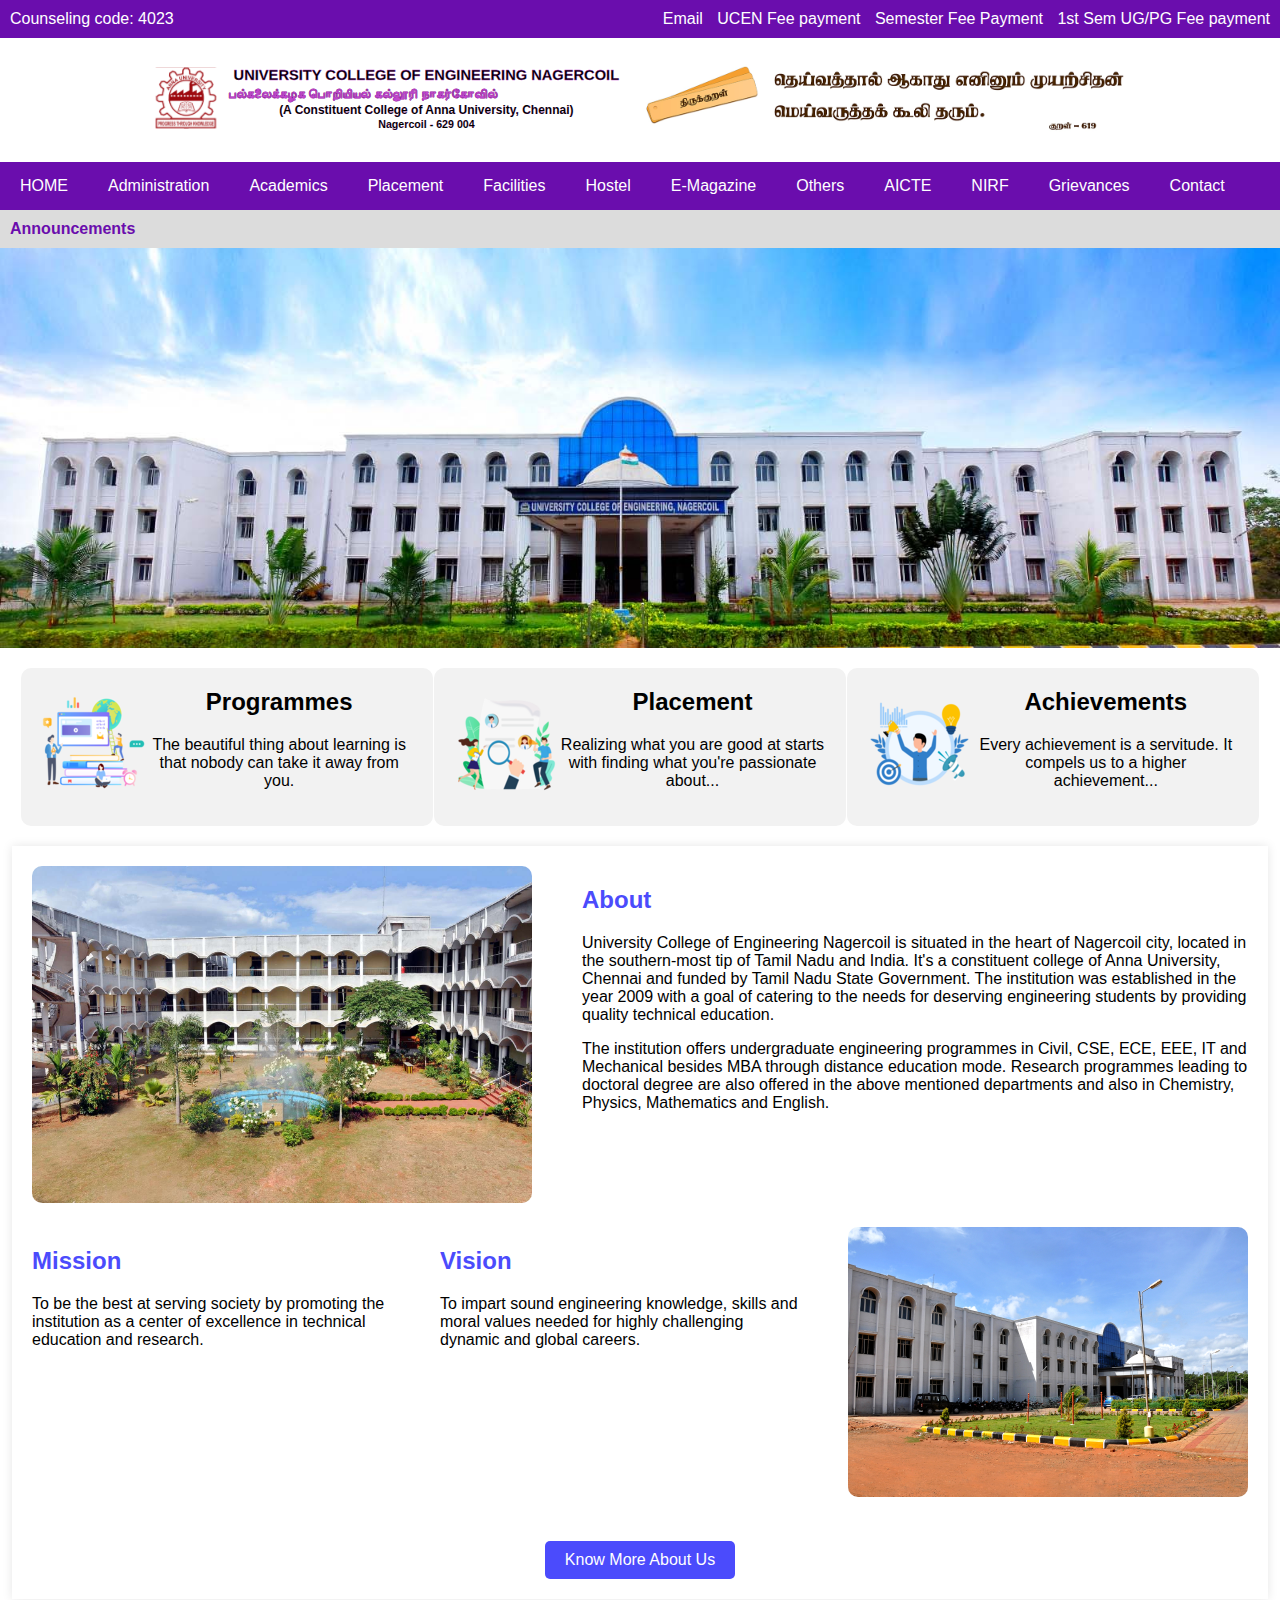
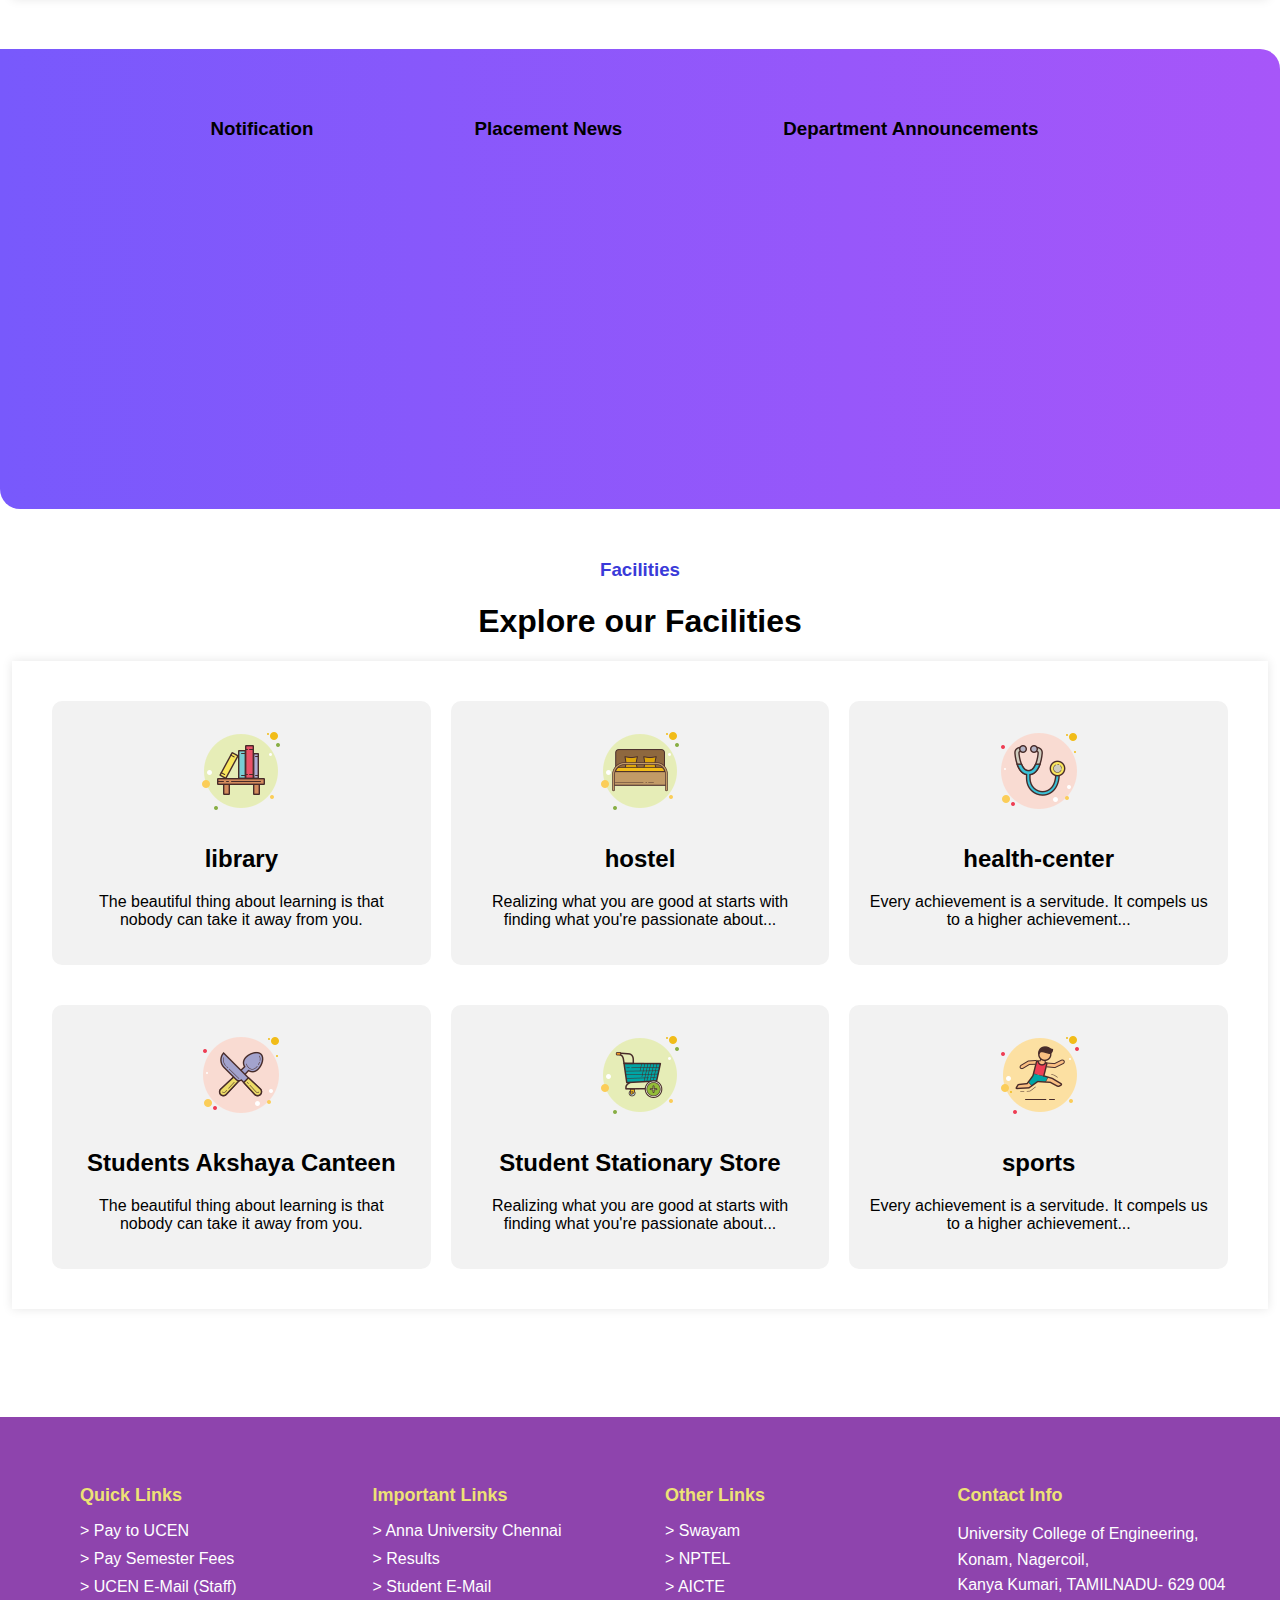
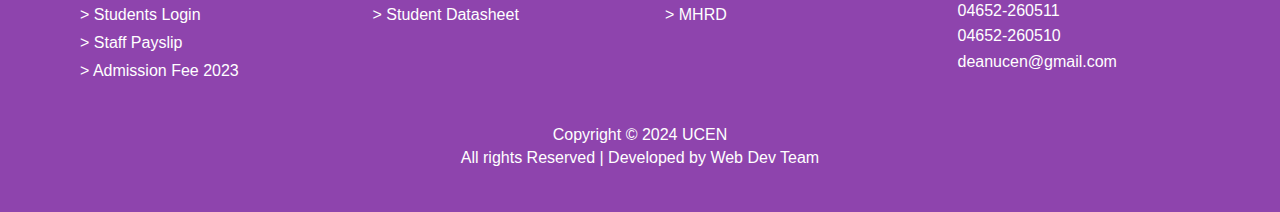
<file: college website/index.html>
<!DOCTYPE html>
<html lang="en">
<head>
    <meta charset="UTF-8">
    <meta name="viewport" content="width=device-width, initial-scale=1.0">
    <title>University College of Engineering Nagercoil</title>
    <link rel="stylesheet" href="css/style.css">
    <link href='https://unpkg.com/boxicons@2.1.4/css/boxicons.min.css' rel='stylesheet'>

</head>
<body>
    <header>
        <div class="top-bar">
            <div class="counseling-code">Counseling code: 4023</div>
            <div class="top-links">
                <a href="#">Email</a>
                <a href="#">UCEN Fee payment</a>
                <a href="#">Semester Fee Payment</a>
                <a href="#">1st Sem UG/PG Fee payment</a>
            </div>
        </div>
        <div class="header-main">
            <div class="logo">
                <img src="logo.svg" alt="University Logo">
            </div>

            <div class="logo">
                <img src="kural.jpg" alt="University Logo">
            </div>
        </div>
        <nav class="main-nav">
            <ul>
                <li><a href="#">HOME</a></li>
                <li><a href="#">Administration</a></li>
                <li><a href="#">Academics</a></li>
                <li><a href="#">Placement</a></li>
                <li><a href="#">Facilities</a></li>
                <li><a href="#">Hostel</a></li>
                <li><a href="#">E-Magazine</a></li>
                <li><a href="#">Others</a></li>
                <li><a href="#">AICTE</a></li>
                <li><a href="#">NIRF</a></li>
                <li><a href="#">Grievances</a></li>
                <li><a href="#">Contact</a></li>
            </ul>
        </nav>
      <div class="announcements">
       <ul> <li>Announcements</li>
          <marquee><span style="padding-left: 150px;">Project Associate-I</span><sapn style="padding-left: 150px;">JRF Notification for Dept. of Mechanical Engg.</sapn><span style="padding-left: 150px;">BC / MBC Scholarship</span><span style="padding-left: 150px;">SC/ST/SCC Scholarship</span></marquee>
       </ul></div>
    </header>
    <!-----------====================part1--starts here----==================-->
    <main>
        <div class="carousel">
            <img src="college.jpg" alt="College Building">
        </div>
        <div class="info-boxes">
            <div class="info-box">
                <img src="programs.png" alt="">
                <h2>Programmes</h2>              
                <p>The beautiful thing about learning is that nobody can take it away from you.</p>
            </div>
            <div class="info-box">
                <img src="placement.png" alt="">
                <h2>Placement</h2>
                <p>Realizing what you are good at starts with finding what you're passionate about...</p>
            </div>
            <div class="info-box">
                <img src="achievements.png" alt="">
                <h2>Achievements</h2>
                <p>Every achievement is a servitude. It compels us to a higher achievement...</p>
            </div>
        </div>
      <!-----------====================part1--ends here----==================-->
     
     
      <!-----------====================About--starts here----==================-->
    <section class="about">      
        <div class="container">
            <div class="about-section">
                <div class="about-image">
                    <img src="about1.jpg" alt="University Building">
                </div>
                <div class="about-text">
                    <h2 class="name">About</h2>
                    <p>University College of Engineering Nagercoil is situated in the heart of Nagercoil city, located in the southern-most tip of Tamil Nadu and India. It's a constituent college of Anna University, Chennai and funded by Tamil Nadu State Government. The institution was established in the year 2009 with a goal of catering to the needs for deserving engineering students by providing quality technical education.</p>
                    <p>The institution offers undergraduate engineering programmes in Civil, CSE, ECE, EEE, IT and Mechanical besides MBA through distance education mode. Research programmes leading to doctoral degree are also offered in the above mentioned departments and also in Chemistry, Physics, Mathematics and English.</p>
                </div>
            </div>
            <div class="mission-vision-section">
                <div class="mission">
                    <h2>Mission</h2>
                    <p>To be the best at serving society by promoting the institution as a center of excellence in technical education and research.</p>
                </div>
                <div class="vision">
                    <h2>Vision</h2>
                    <p>To impart sound engineering knowledge, skills and moral values needed for highly challenging dynamic and global careers.</p>
                </div>
                <div class="additional-image">
                    <img src="about2.jpg" alt="University Campus">
                </div>
               
            </div>
            <div class="more-info-button">
                <button>Know More About Us</button>
            </div>
        </div>
    </section>
      
      <!-----------====================part1--ends here----==================-->
   <!-----------====================news--starts here----==================-->
<section class="news">
    <div class="Notification">
        <h3 >Notification</h3>
    </div>
    <div class="Placement News">
        <h3>Placement News</h3>
    </div>
    <div class="Department Announcements">
        <h3>Department Announcements</h3>
    </div>
    <br><br><br><br><br><br><br><br><br><br> <br><br><br><br><br><br><br><br><br><br>

</section>


      <!-----------====================news--ends here----==================-->

       <!-----------====================facilities--starts here----==================-->

 <section class="facilities">
    <h3 class="color">Facilities</h3>
    <h1>Explore our Facilities</h1>

    <div class="container">
        <div class="boxes">
            <div class="box">
                <img src="library.png" alt="">
                <h2>library</h2>              
                <p>The beautiful thing about learning is that nobody can take it away from you.</p>
            </div>
            <div class="box">
                <img src="hostel.png" alt="">
                <h2>hostel</h2>
                <p>Realizing what you are good at starts with finding what you're passionate about...</p>
            </div>
            <div class="box">
                <img src="health-center.png" alt="">
                <h2>health-center</h2>
                <p>Every achievement is a servitude. It compels us to a higher achievement...</p>
            </div>
        </div>
        <div class="boxes">
            <div class="box">
                <img src="canteen.png" alt="">
                <h2>Students Akshaya Canteen</h2>              
                <p>The beautiful thing about learning is that nobody can take it away from you.</p>
            </div>
            <div class="box">
                <img src="store.png" alt="">
                <h2>Student Stationary Store</h2>
                <p>Realizing what you are good at starts with finding what you're passionate about...</p>
            </div>
            <div class="box">
                <img src="sports.png" alt="">
                <h2>sports</h2>
                <p>Every achievement is a servitude. It compels us to a higher achievement...</p>
            </div>
        </div>

    </div>
 </section>



       <!-----------====================facilities--ends here----==================-->

       <br><br><br><br><br><br>

 <!-----------====================footer--starts here----==================-->

 <section>
    <footer>
        <div class="footer-container">
            <div class="footer-section">
                <h3>Quick Links</h3>
                <ul>
                    <li><a href="#">&gt; Pay to UCEN</a></li>
                    <li><a href="#">&gt; Pay Semester Fees</a></li>
                    <li><a href="#">&gt; UCEN E-Mail (Staff)</a></li>
                    <li><a href="#">&gt; Students Login</a></li>
                    <li><a href="#">&gt; Staff Payslip</a></li>
                    <li><a href="#">&gt; Admission Fee 2023</a></li>
                </ul>
            </div>
            <div class="footer-section">
                <h3>Important Links</h3>
                <ul>
                    <li><a href="#">&gt; Anna University Chennai</a></li>
                    <li><a href="#">&gt; Results</a></li>
                    <li><a href="#">&gt; Student E-Mail</a></li>
                    <li><a href="#">&gt; Student Datasheet</a></li>
                </ul>
            </div>
            <div class="footer-section">
                <h3>Other Links</h3>
                <ul>
                    <li><a href="#">&gt; Swayam</a></li>
                    <li><a href="#">&gt; NPTEL</a></li>
                    <li><a href="#">&gt; AICTE</a></li>
                    <li><a href="#">&gt; MHRD</a></li>
                </ul>
            </div>
            <div class="footer-section">
                <h3>Contact Info</h3>
                <address>
                    University College of Engineering,<br>
                    Konam, Nagercoil,<br>
                    Kanya Kumari, TAMILNADU- 629 004<br>
                    <a href="tel:04652260511">04652-260511</a><br>
                    <a href="tel:04652260510">04652-260510</a><br>
                    <a href="mailto:deanucen@gmail.com">deanucen@gmail.com</a>
                </address>
            </div>
        </div>
        
        <div class="footer-bottom">
            <p>Copyright © 2024 UCEN</p>
            <p>All rights Reserved | Developed by <a href="dev.html">Web Dev Team</a></p>
        </div>
    </footer>
  </section>

 <!-----------====================footer--ends here----==================-->

    </main>  
  
</body>
</html>
</file>
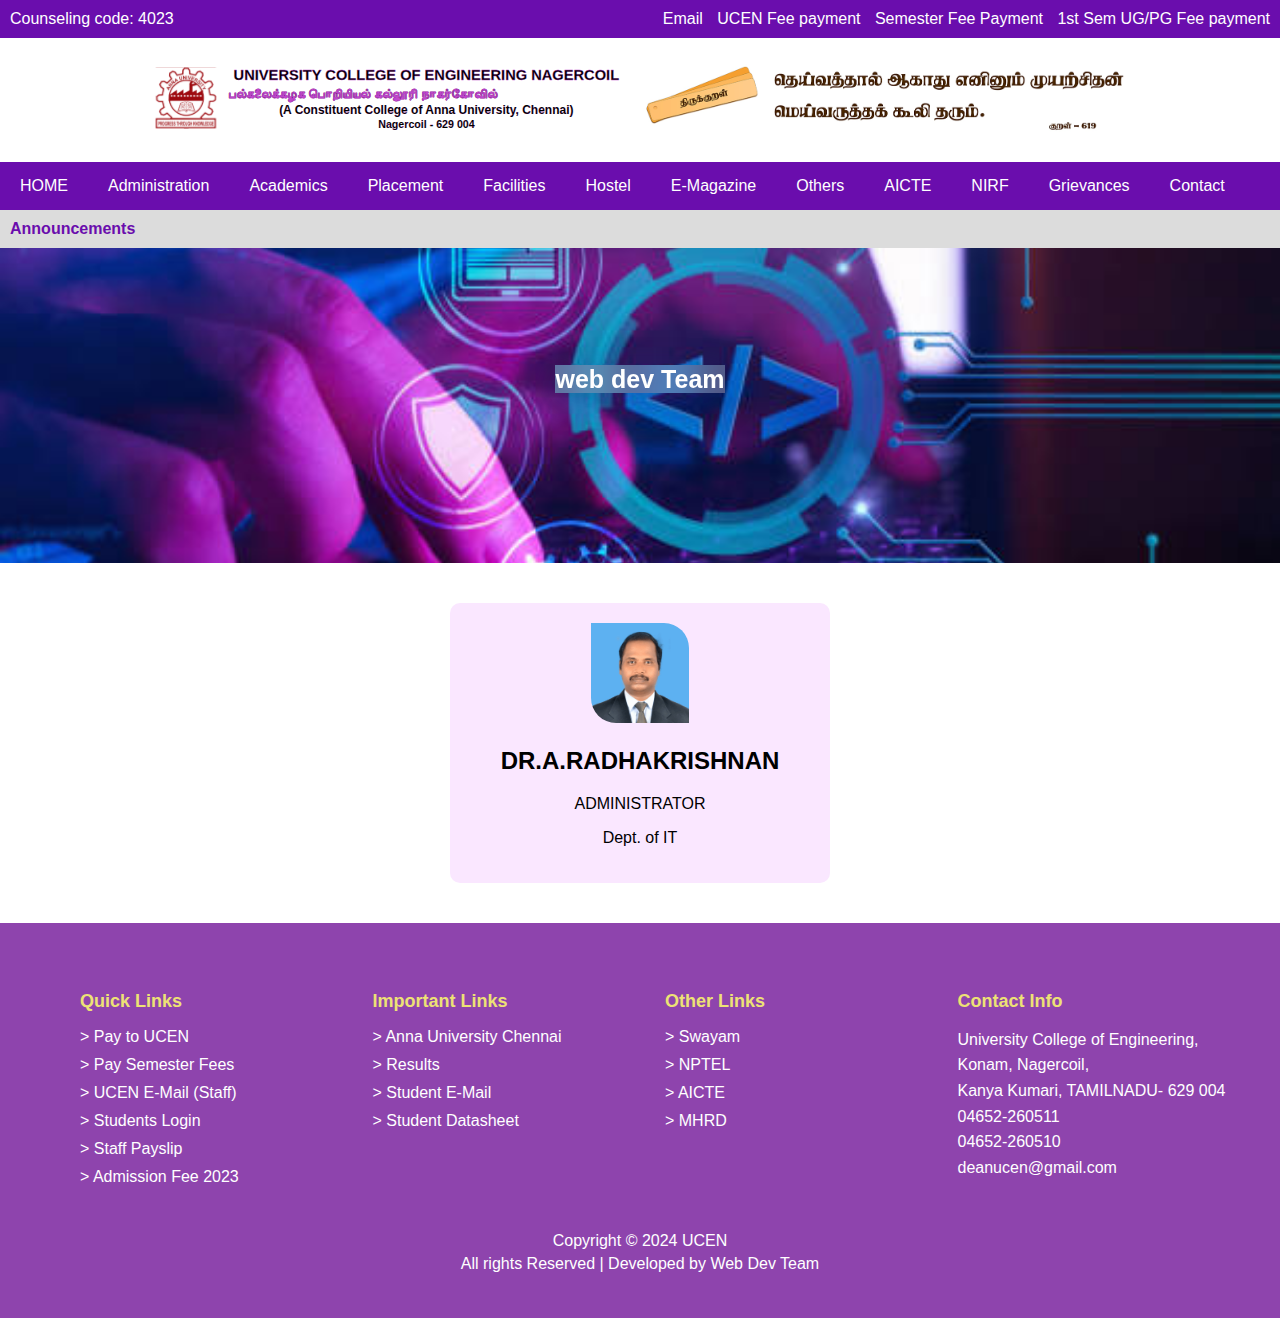
<file: college website/dev.html>
<!DOCTYPE html>
<html lang="en">
<head>
    <meta charset="UTF-8">
    <meta name="viewport" content="width=device-width, initial-scale=1.0">
    <title>University College of Engineering Nagercoil</title>
    <link rel="stylesheet" href="css/style.css">
    <link href='https://unpkg.com/boxicons@2.1.4/css/boxicons.min.css' rel='stylesheet'>

</head>
<body>
    <header>
        <div class="top-bar">
            <div class="counseling-code">Counseling code: 4023</div>
            <div class="top-links">
                <a href="#">Email</a>
                <a href="#">UCEN Fee payment</a>
                <a href="#">Semester Fee Payment</a>
                <a href="#">1st Sem UG/PG Fee payment</a>
            </div>
        </div>
        <div class="header-main">
            <div class="logo">
                <img src="logo.svg" alt="University Logo">
            </div>

            <div class="logo">
                <img src="kural.jpg" alt="University Logo">
            </div>
        </div>
        <nav class="main-nav">
            <ul>
                <li><a href="#">HOME</a></li>
                <li><a href="#">Administration</a></li>
                <li><a href="#">Academics</a></li>
                <li><a href="#">Placement</a></li>
                <li><a href="#">Facilities</a></li>
                <li><a href="#">Hostel</a></li>
                <li><a href="#">E-Magazine</a></li>
                <li><a href="#">Others</a></li>
                <li><a href="#">AICTE</a></li>
                <li><a href="#">NIRF</a></li>
                <li><a href="#">Grievances</a></li>
                <li><a href="#">Contact</a></li>
            </ul>
        </nav>
      <div class="announcements">
       <ul> <li>Announcements</li>
          <marquee><span style="padding-left: 150px;">Project Associate-I</span><sapn style="padding-left: 150px;">JRF Notification for Dept. of Mechanical Engg.</sapn><span style="padding-left: 150px;">BC / MBC Scholarship</span><span style="padding-left: 150px;">SC/ST/SCC Scholarship</span></marquee>
       </ul></div>
    </header>

    <!----=========dev.html about starts here============------>

<main>
    <div class="ucen__page_header">
        <style>
            .ucen__page_header{
                background-image: url(web-development.jpg);
            }
        </style>
        <div class="Typewritter">
             <span class="ucen_title">
               web dev Team
             </span>
             <span class="Typewritter_cursor">
                
             </span>
        </div>
    </div>


    <!--------about developer admin starts here------------->

    <div class="container1">
        <div class="boxes1">
            <div class="box1">
                <img src="rk.gif" alt="">
                <h2>DR.A.RADHAKRISHNAN</h2> 
                <p>ADMINISTRATOR</p>             
                <p>Dept. of IT</p>
            </div>
        </div>
    </div>
            
</main>

    <!----=========dev.html about ends here============------>

    <section>
        <footer>
            <div class="footer-container">
                <div class="footer-section">
                    <h3>Quick Links</h3>
                    <ul>
                        <li><a href="#">&gt; Pay to UCEN</a></li>
                        <li><a href="#">&gt; Pay Semester Fees</a></li>
                        <li><a href="#">&gt; UCEN E-Mail (Staff)</a></li>
                        <li><a href="#">&gt; Students Login</a></li>
                        <li><a href="#">&gt; Staff Payslip</a></li>
                        <li><a href="#">&gt; Admission Fee 2023</a></li>
                    </ul>
                </div>
                <div class="footer-section">
                    <h3>Important Links</h3>
                    <ul>
                        <li><a href="#">&gt; Anna University Chennai</a></li>
                        <li><a href="#">&gt; Results</a></li>
                        <li><a href="#">&gt; Student E-Mail</a></li>
                        <li><a href="#">&gt; Student Datasheet</a></li>
                    </ul>
                </div>
                <div class="footer-section">
                    <h3>Other Links</h3>
                    <ul>
                        <li><a href="#">&gt; Swayam</a></li>
                        <li><a href="#">&gt; NPTEL</a></li>
                        <li><a href="#">&gt; AICTE</a></li>
                        <li><a href="#">&gt; MHRD</a></li>
                    </ul>
                </div>
                <div class="footer-section">
                    <h3>Contact Info</h3>
                    <address>
                        University College of Engineering,<br>
                        Konam, Nagercoil,<br>
                        Kanya Kumari, TAMILNADU- 629 004<br>
                        <a href="tel:04652260511">04652-260511</a><br>
                        <a href="tel:04652260510">04652-260510</a><br>
                        <a href="mailto:deanucen@gmail.com">deanucen@gmail.com</a>
                    </address>
                </div>
            </div>
            
            <div class="footer-bottom">
                <p>Copyright © 2024 UCEN</p>
                <p>All rights Reserved | Developed by <a href="#">Web Dev Team</a></p>
            </div>
        </footer>
      </section>

     
</body>
</html>
</file>
<file: college website/css/style.css>
body {
    font-family: Arial, sans-serif;
    margin: 0;
    padding: 0;
}

.top-bar {
    background-color: #6a0dad;
    color: white;
    display: flex;
    justify-content: space-between;
    padding: 10px;
}

.top-links a {
    color: white;
    margin-left: 10px;
    text-decoration: none;
}

.header-main {
    display: flex;
    align-items: center;
    padding: 20px;
    justify-content: center;
}

.logo img {
    height: 80px;
}

.college-name {
    margin-left: 20px;
}

.college-name h1 {
    margin: 0;
    font-size: 24px;
}

.college-name p {
    margin: 5px 0;
}

.main-nav {
    background-color: #6a0dad;
}

.main-nav ul {
    list-style-type: none;
    margin: 0;
    padding: 0;
    display: flex;
}

.main-nav ul li {
    margin: 0;
}

.main-nav ul li a {
    color: white;
    padding: 15px 20px;
    display: block;
    text-decoration: none;
}

.main-nav ul li a:hover {
    background-color: #500a8f;
}

.announcements {
    background-color: #dcdcdc;
    padding: 10px;
}

.announcements ul {
    list-style-type: none;
    margin: 0;
    padding: 0;
    display: flex;
    overflow-x: auto;
}

.announcements ul li {
    margin-right: 20px;
}

.announcements ul li  {
    text-decoration: none;
    color: #6a0dad;
    font-weight: bold;
    
}

.carousel {
    text-align: center;
}

.carousel img {
    width: 100%;
    max-height: 400px;
    object-fit: cover;
    display: flex;
}

.info-boxes {
    display: flex;
    justify-content: space-around;
    padding: 20px;
    
}

.info-box {
    background-color: #f2f2f2;
    padding: 20px;
    text-align: center;
    width: 30%;
    border-radius: 10px;
    
}
.info-box img{
    float: left;
}

.info-box h2 {
    margin-top: 0;
}

/*  about starts here*/
.container {
    width: 95%;
    margin: 0 auto;
    padding: 20px;
    background-color: #fff;
    box-shadow: 0 0 10px rgba(0, 0, 0, 0.1);
}

.about-section {
    display: flex;
    align-items: flex-start;
    margin-bottom: 20px;
  
}

.about-image img {
    width: 500%;
    max-width: 500px;
    border-radius: 10px;
}


.about-text {
    flex: 1;
    margin-left: 10px;
    margin-left: 50px;
}

.about-text h2 {
    color: #4b4bfc;
}

.mission-vision-section {
    display: flex;
    justify-content: space-between;
    margin-bottom: 20px;
}

.mission, .vision {
    width: 30%;
    
}

.mission h2, .vision h2 {
    color: #4b4bfc;
}



.additional-image {
    margin-bottom: 20px;
    text-align: center;
}

.additional-image img {
    width: 120%;
    max-width: 400px;
    border-radius: 10px;
}

.more-info-button {
    text-align: center;
}

.more-info-button button {
    background-color: #4b4bfc;
    color: #fff;
    border: none;
    padding: 10px 20px;
    border-radius: 5px;
    cursor: pointer;
    font-size: 16px;
}

.more-info-button button:hover {
    background-color: #3a3ad9;
}
/*  news starts here*/
.news{
    display: flex;
    margin-top: 50px;
    margin-bottom: 50px;
    padding-bottom: 50px;
    padding-top: 50px;
    padding-left: 130px;
    justify-content: space-around;
   
    position: relative;
    border-top-right-radius: 20px;
    border-bottom-left-radius: 20px;
    background: linear-gradient(90deg, #7859fc, #a756f9) border-box;
}


/* facilites starts here*/

.facilities {
    background-color: white;
    text-align: center;
    
}

.color {
    color: #3a3ad9;
}

.boxes {
    display: flex;
    justify-content: space-around;
    padding: 20px;
    gap: 20px;
    min-width: 50px;
    width: auto;
    
}
.box {
    background-color: #f2f2f2;
    padding: 20px;
    text-align: center;
    width: 30%;
    border-radius: 10px;
    
}



/* facilites ends here*/



.ucen__page_header{
    margin: 0;
    padding: 0;
    background-position: 50%;
    background-repeat: no-repeat;
    background-size: cover;
    min-height: 35vh;
    max-height: 40vh;
    justify-content: center;
    align-items: center;

}


.ucen_title{
    color:white;
    padding: 0;
    max-height: 30vh !important;
    background:hsla(0, 0%, 100%, .25);
    box-shadow: 0 8px 32px 0 rgba(31, 38, 135, .37);
    backdrop-filter: blur(20px);
    -webkit-backdrop-filter: blur(20px);
    border-left: 7px solid var(#7859fc);
    border-right: 7px solid var(#a756f9);
    font-size: 25px;
    font-weight: 700;
    line-height: 2.5;
}

.Typewritter{
    text-align: center;
    padding:100px;

}

.container1 {
    width: 95%;
    margin: 0 auto;
    padding: 20px;
    color: #000000;
    box-sizing: border-box;
    text-align: center;
    overflow: hidden;
    position: relative;
    z-index: 1;
    cursor: pointer;
    border-radius: 30px;
}

.boxes1 {
    display: flex;
    justify-content: space-around;
    padding: 20px;
    gap: 20px;
    min-width: 50px;
    width: auto;
    
}
.box1 {
    background: rgb(250, 231, 255);
    padding: 20px;
    text-align: center;
    width: 30%;
    border-radius: 10px;
    
}

.container1 img{
    max-height: 100px;
    border-top-right-radius: 25px;
    border-bottom-left-radius: 25px;
   
}


/*footer starts here*/
footer {
    background-color: #8e44ad;
    color: white;
    padding: 40px ;
}

.footer-container {
    display: flex;
    justify-content: space-around;
    flex-wrap: wrap;
    margin-left: 30px;
}

.footer-section {
    flex: 1;
    min-width: 200px;
    margin: 10px;
}

.footer-section h3 {
    font-size: 18px;
    margin-bottom: 15px;
    color: #EDE275;

}

.footer-section ul {
    list-style: none;
    padding: 0;
}

.footer-section ul li {
    margin-bottom: 10px;
}

.footer-section ul li a {
    color: white;
    text-decoration: none;
}

.footer-section ul li a:hover {
    text-decoration: underline;
}

.footer-section address {
    font-style: normal;
    line-height: 1.6;
}

.footer-section address a {
    color: white;
    text-decoration: none;
}

.footer-section address a:hover {
    text-decoration: underline;
}

.footer-bottom {
    text-align: center;
    margin-top: 20px;
}

.footer-bottom p {
    margin: 5px 0;
}

.footer-bottom a {
    color: white;
    text-decoration: none;
}

.footer-bottom a:hover {
    text-decoration: underline;
}

@media (max-width: 768px) {
    .footer-container {
        flex-direction: column;
        align-items: center;
    }
}
</file>
